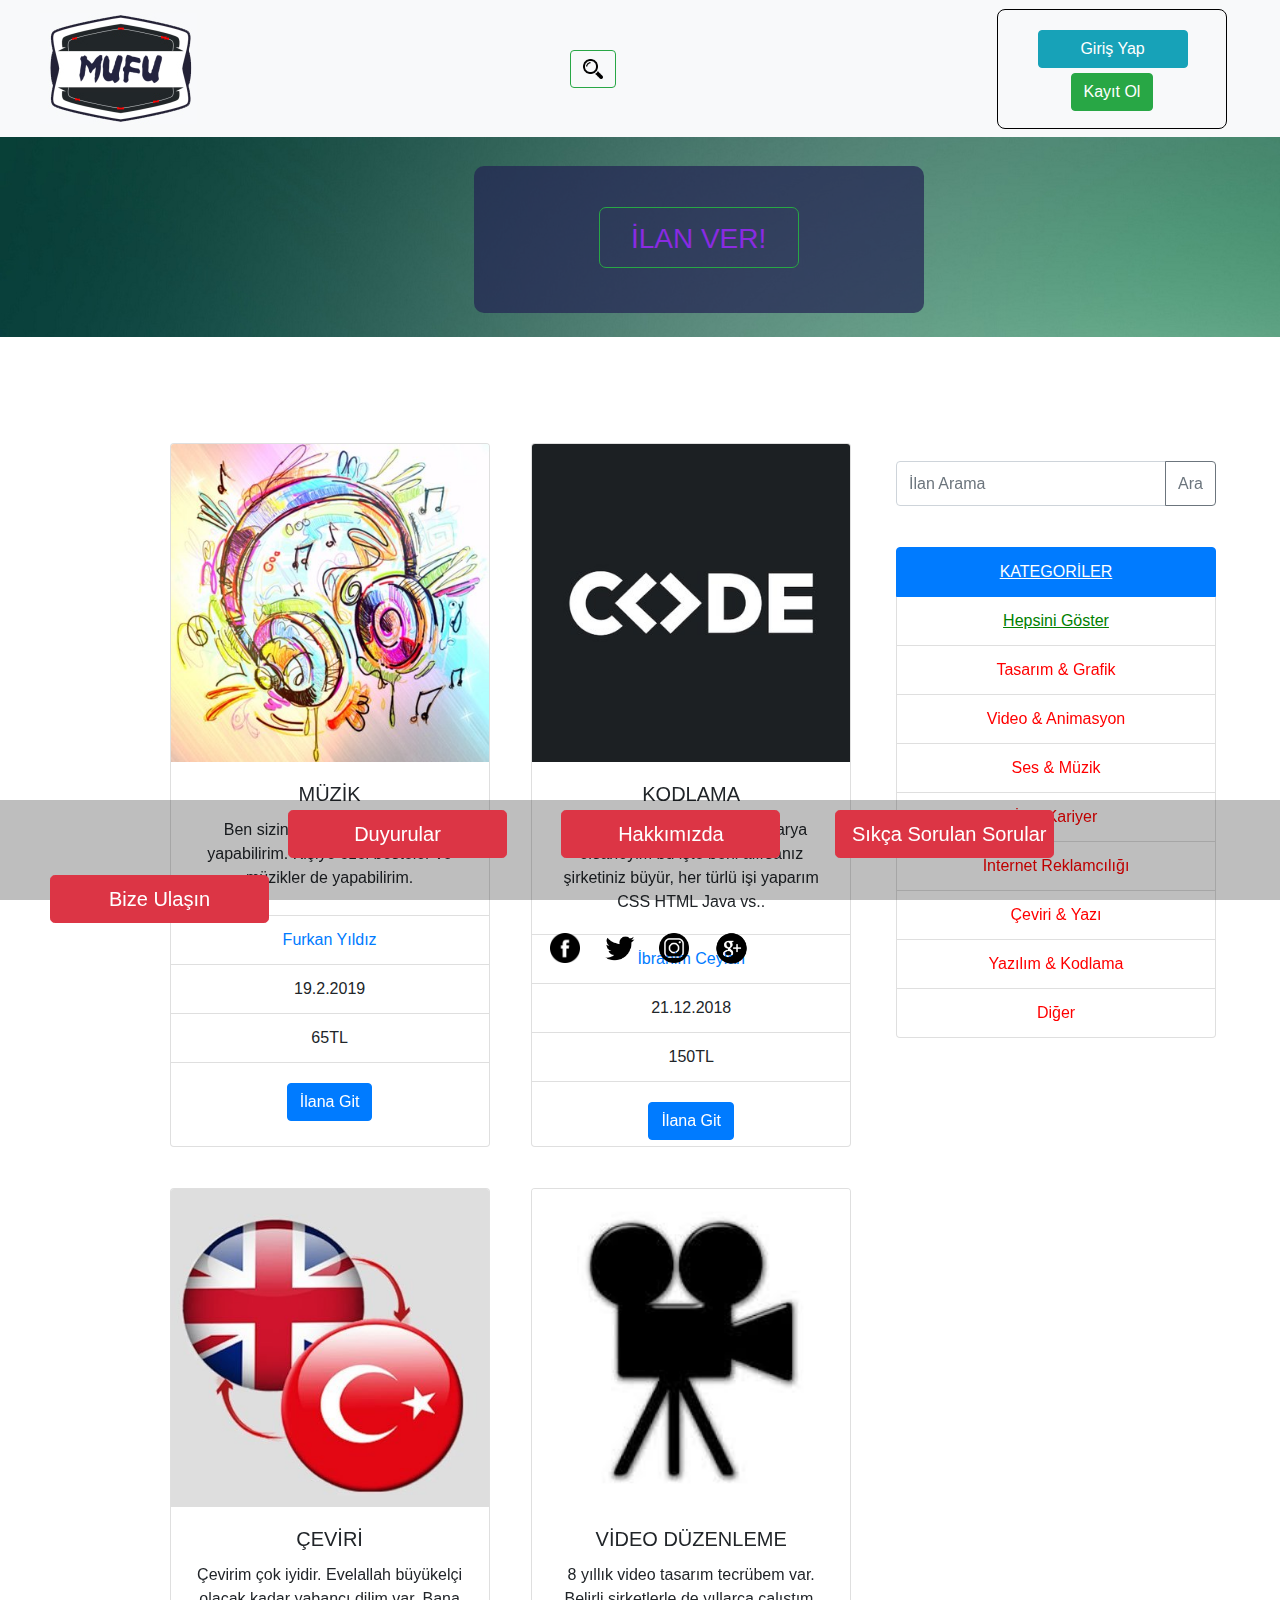
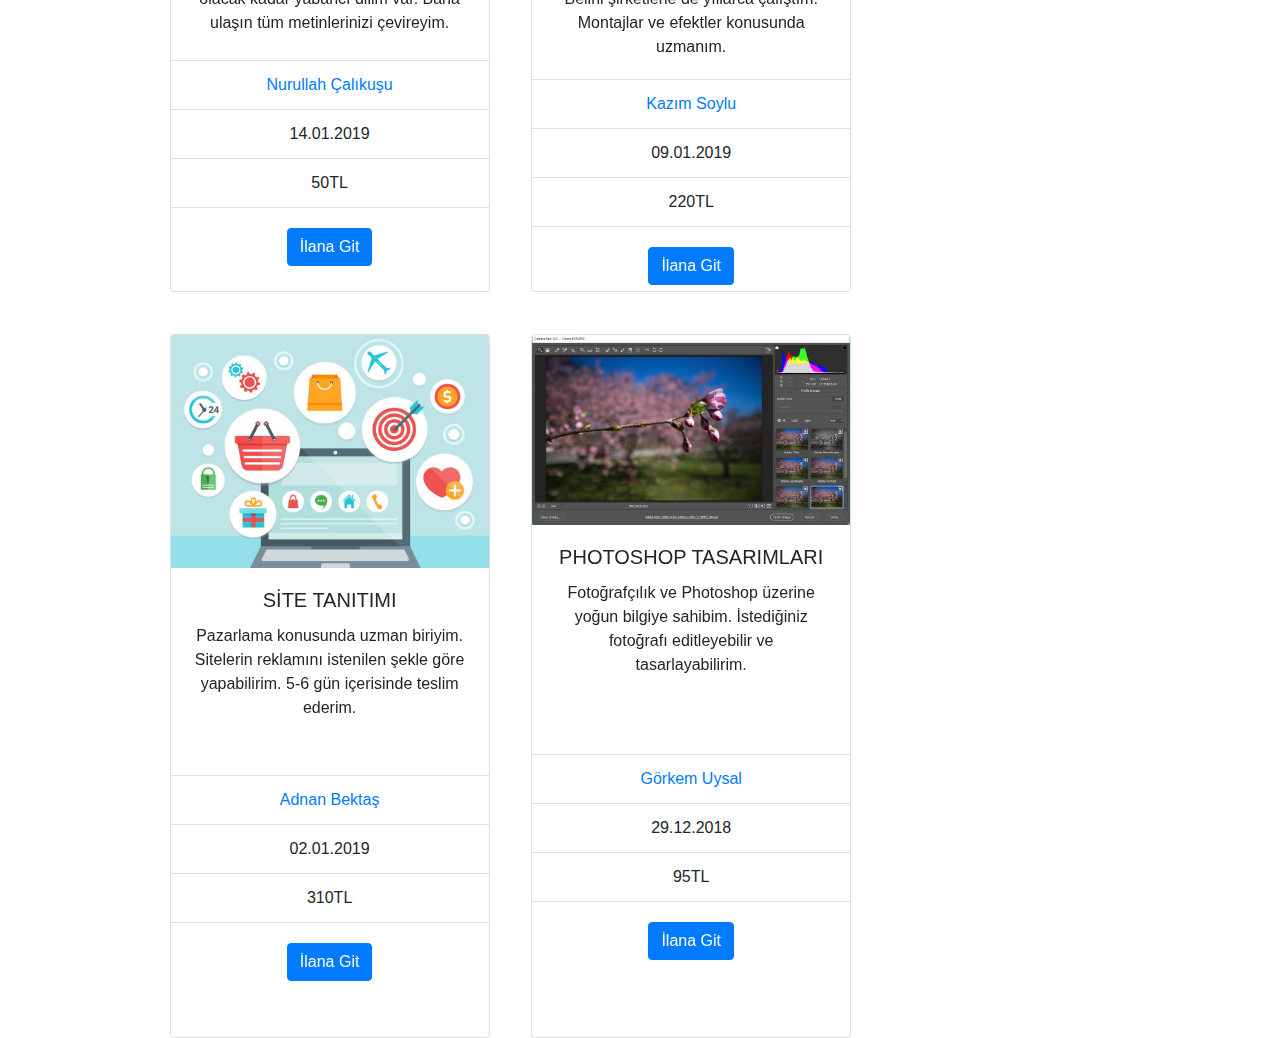
<file: index.html>
<!DOCTYPE html>
<html>
<head>
    <meta charset="utf-8" />
    <meta http-equiv="X-UA-Compatible" content="IE=edge">
    <title>MUFU - Anasayfa</title>
    <meta name="viewport" content="width=device-width, initial-scale=1">
    <link rel="icon" href="LOGO2.jpg">
    <link rel="stylesheet" type="text/css" media="screen" href="main.css" />
    <script src="main.js"></script>
    <link rel="stylesheet" href="https://maxcdn.bootstrapcdn.com/bootstrap/4.0.0/css/bootstrap.min.css" integrity="sha384-Gn5384xqQ1aoWXA+058RXPxPg6fy4IWvTNh0E263XmFcJlSAwiGgFAW/dAiS6JXm" crossorigin="anonymous">
    <script src="jquery-3.3.1.js"></script>
</head>
<body onload="basla()">
    <div class="yukar"> 
        
     <nav class="navbar navbar-light bg-light justify-content-between">
         <a href="index.html"class="navbar-brand"><img src="LOGO2.jpg" alt="" style="margin-left: 15%;"></a>
         <form class="form-inline">
             <input id="kayip"class="form-control mr-sm-2" type="search" placeholder="Site İçi Arama" aria-label="Search">
             <div  id="kayip2"class="btn btn-outline-success my-2 my-sm-0" type="submit">Ara</div>
             <div onclick="ara()" class="btn btn-outline-success my-2 my-sm-0" type="submit"><img src="magnifier.png" style="height: 20px; width: 20px;"></div>
           </form>
          <div id="girisyap1" class="kayıtt"> 
            <button onclick="giris()"type="button" class="btn btn-info" style="width:150px; margin-left: 40px; margin-top:20px;">Giriş Yap</button><br>
            <a href="register.html"><button type="button" class="btn btn-success" style="margin-top:5px; margin-left:32%">Kayıt Ol</button></a>
          </div>
      </nav>
   </div>
   <div class="yukari-orta">
       <div class="ilan"> 
    <div class="ilan2" style="text-align: center;">
        <div class="btn btn-outline-success" style="height:100%; width: 200px; text-align:center; padding-top: 4%; border-radius: 7px; font-size: 20px; color: blueviolet ;" ><h3>İLAN VER!</h3></div>
    </div>       
    </div>
   <div class="kayit">
    Kullanıcı Adı:<br>
    <input id="kullanici"type="text" name='kullanıcı' style="border-radius: 8px;"><br>Şifre:<br>
    
    <input id="sifre"style="border-radius: 8px;" type="password" name="şifre">
    <button onclick="girisyap()" type="button" class="btn btn-info" style="width:150px; margin-left: 5px; margin-top: 15px; margin-bottom: 7px;" style="border-radius: 8px;">Giriş Yap</button>  
    <a href="" style="font-size: 14px;"><p>Şifremi Unuttum</p></a>
    <a href="" style="font-size: 14px;">Hesaba Erişimim Yok</a>
    
   </div>
   </div>
   <div class="orta">
     <div class="sagtaraf">
      <div class="input-group mb-3" >
          <input type="text" class="form-control" placeholder="İlan Arama" aria-label="ilanara" aria-describedby="basic-addon2">
          <div class="input-group-append">
            <button class="btn btn-outline-secondary" type="button">Ara</button>
          </div>
        </div>
        <div class="list-group" style="float:right; text-align: center; width: 320px;">
            <button type="button" class="list-group-item list-group-item-action active" style="margin-top: 25px; text-decoration: underline;">
              KATEGORİLER
            </button>
            <button onclick="getir()"id="hepsigoster"type="button" class="list-group-item list-group-item-action" style="color: green; text-decoration: underline;"><a >Hepsini Göster</a></button>
            <button onclick="filtre1()"id="tasarimid"type="button" class="list-group-item list-group-item-action" style="color: red;"><a >Tasarım & Grafik</a></button>
            <button onclick="filtre2()"id="videoid"type="button" class="list-group-item list-group-item-action"style="color: red;"><a>Video & Animasyon</a></button>
            <button onclick="filtre3()"id="sesid"type="button" class="list-group-item list-group-item-action"style="color: red;"><a>Ses & Müzik</a></button>
            <button onclick="filtre4()"id="işid" type="button" class="list-group-item list-group-item-action"style="color: red;"><a >İş & Kariyer</a></button>
            <button onclick="filtre5()"id="intid" type="button" class="list-group-item list-group-item-action"style="color: red;"><a >İnternet Reklamcılığı</a></button>
            <button onclick="filtre6()"id="cevid" type="button" class="list-group-item list-group-item-action"style="color: red;"><a >Çeviri & Yazı</a></button>
            <button onclick="filtre7()"id="codeid" type="button" class="list-group-item list-group-item-action"style="color: red;"><a>Yazılım & Kodlama</a></button>
            <button onclick="filtre8()"id="digerid" type="button" class="list-group-item list-group-item-action"style="color: red;"><a>Diğer</a></button>
          </div>
        </div>
       <div id='sil' class="ortaicsol">
           
          <div id="muzik" class="card" style="width: 20rem; height: 704px;">
              
                
            </div>
            <div  id="code" class="card" style="width: 20rem;height: 704px;">
            
            </div>
            <div id="translate" class="card" style="width: 20rem;height: 704px; ">
                  
                </div>
                <div id="video"  class="card" style="width: 20rem; height: 704px;">
                     
                    </div>
                    <div id="reklam"  class="card" style="width: 20rem; height: 704px;">
                     
                      </div>
                      <div id="photoshop"  class="card" style="width: 20rem; height: 704px;">
                     
                        </div>
          </div>
          
    
   </div>
   <div class="alt">
       <div class="duyuru">
    <button onclick="pop()" id="myBtn"style="margin-left:22.5%; width: 219px;" type="button" class="btn btn-danger btn-lg">Duyurular</button>
    <div id="myModal" class="modal">
            <div class="modal-content">
              <span class="close">&times;</span>
              <p>-20.01.2019-</p>
              <p>Site hala yapım aşamasındadır. Anlayışınız için teşekkürler.</p>
              <p>Kayıt olma sistemi 20.02.2019 tarihine kadar devre dışı bırakılmıştır.</p>
              

            </div>
          </div>
          
    <button id="myBtn2"onclick="pop2()"style="margin-left:50px; width: 219px;" type="button" class="btn btn-danger btn-lg">Hakkımızda</button>
    <div id="myModal2" class="modal">
            <div class="modal-content">
              <span class="close">&times;</span>
              <p>Şirkette hangi pozisyonda olduklarını bu alana ekleyerek, kişisel bilgiler paylaşabilirsiniz.</p>
              
              

            </div>
          </div>
    <button id="myBtn3"onclick="pop3()" style="margin-left:50px; width: 219px;"type="button" class="btn btn-danger btn-lg">Sıkça Sorulan Sorular</button>
    <div id="myModal3" class="modal">
            <div class="modal-content">
              <span class="close">&times;</span>
              <a>Nasıl çalışır?</a>
              <a>MUFU nedir?</a>
              <a>Hizmet Satın Almak</a>
              <a>Freelancer Olmak/Satış Yapmak</a>
              
              

            </div>
          </div>
    <button id="myBtn4"onclick="pop4()"  style="margin-left:50px; width: 219px;"type="button" class="btn btn-danger btn-lg">Bize Ulaşın</button>
    <div id="myModal4" class="modal">
            <div class="modal-content">
              <span class="close">&times;</span>
              <a>Pazartesi, Salı Çarşamba ve Perşembe günleri okuldayız.</a>
              
              
              

            </div>
          </div>
</div>
<div class="sosyal"> 
   <a href="" style="margin-left:43%"><img src="fbook.png" alt="" style="height: 30px; width: 30px;"></a>
   <a href=""><img src="twit.png" alt="" style="height: 30px; width: 30px;"></a>
   <a href=""><img src="insta.png" alt="" style="height: 30px; width: 30px;"></a>
   <a href=""><img src="gplus.png" alt="" style="height: 35px; width: 35px;"></a>
   </div>
   </div>
</body>
</html>
</file>
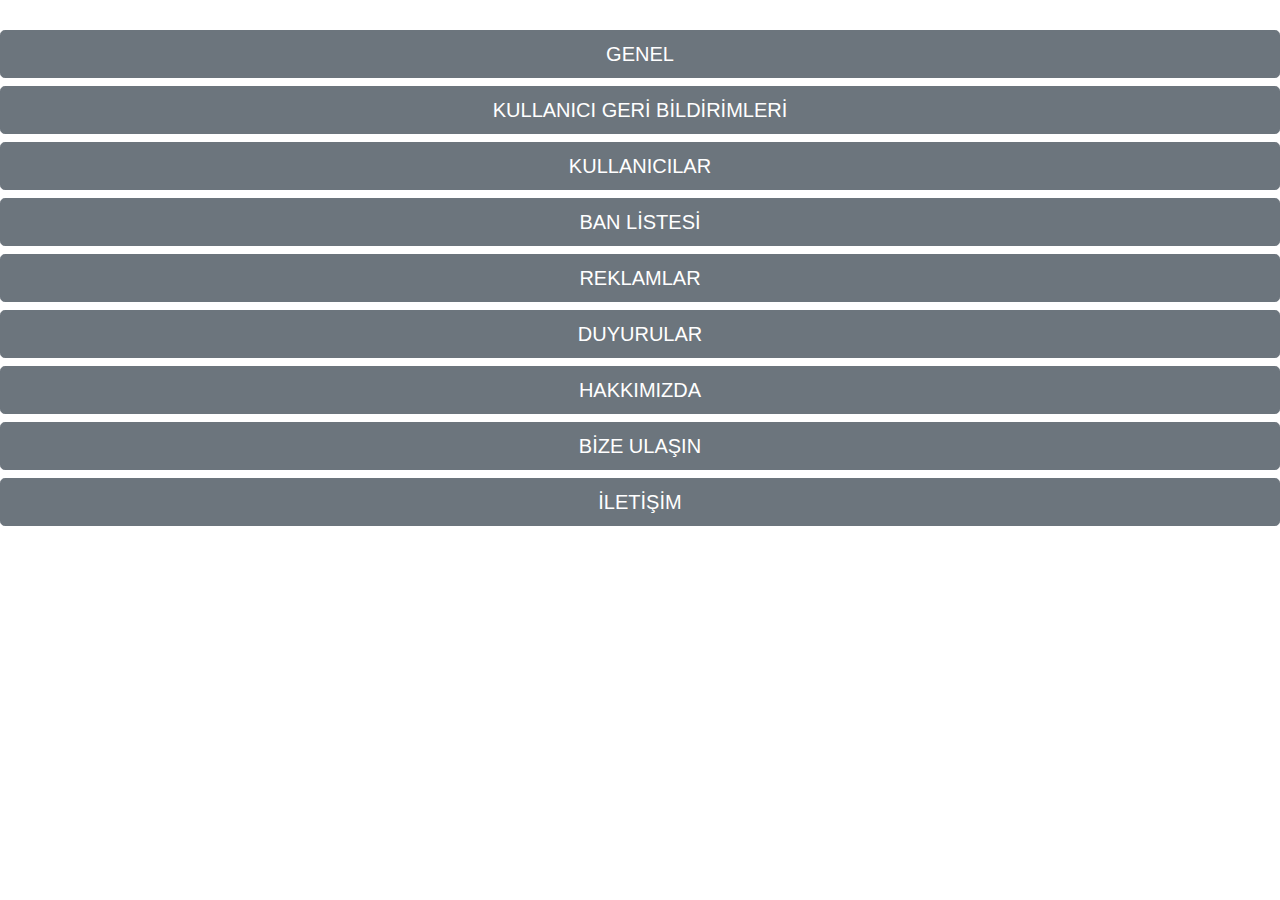
<file: adminpaneli.html>
<!DOCTYPE html>
<html>
<head>
    <meta charset="utf-8" />
    <meta http-equiv="X-UA-Compatible" content="IE=edge">
    <title>ADMİN PANELİ</title>
    <meta name="viewport" content="width=device-width, initial-scale=1">
    <link rel="stylesheet" type="text/css" media="screen" href="main.css" />
    <script src="main.js"></script>
    <link rel="stylesheet" href="https://maxcdn.bootstrapcdn.com/bootstrap/4.0.0/css/bootstrap.min.css" integrity="sha384-Gn5384xqQ1aoWXA+058RXPxPg6fy4IWvTNh0E263XmFcJlSAwiGgFAW/dAiS6JXm" crossorigin="anonymous">

</head>
<body onload="basla2()">
    <div class="adminsol"> 
        <button type="button" id="genel" onclick="genel()" style="margin-top:30px;" class="btn btn-secondary btn-lg btn-block">GENEL </button>
        <button type="button" id="geribil" onclick="geribil()" class="btn btn-secondary btn-lg btn-block">KULLANICI GERİ BİLDİRİMLERİ</button>
        <button type="button" onclick="kullanici12()"class="btn btn-secondary btn-lg btn-block">KULLANICILAR</button>
        <button type="button" onclick="ban()" class="btn btn-secondary btn-lg btn-block">BAN LİSTESİ</button>
        <button type="button" onclick="reklam()"class="btn btn-secondary btn-lg btn-block">REKLAMLAR</button>
        <button type="button" onclick="duyurular()"class="btn btn-secondary btn-lg btn-block">DUYURULAR</button>
        <button type="button" onclick="duyurular2()" class="btn btn-secondary btn-lg btn-block">HAKKIMIZDA</button>
        <button type="button" onclick="duyurular3()" class="btn btn-secondary btn-lg btn-block">BİZE ULAŞIN</button>
        <button type="button" onclick="duyurular4()" class="btn btn-secondary btn-lg btn-block">İLETİŞİM</button>
        
    </div>
    <div id="icerik" class="adminyukar">

        
    </div>
</body>
</html>
</file>
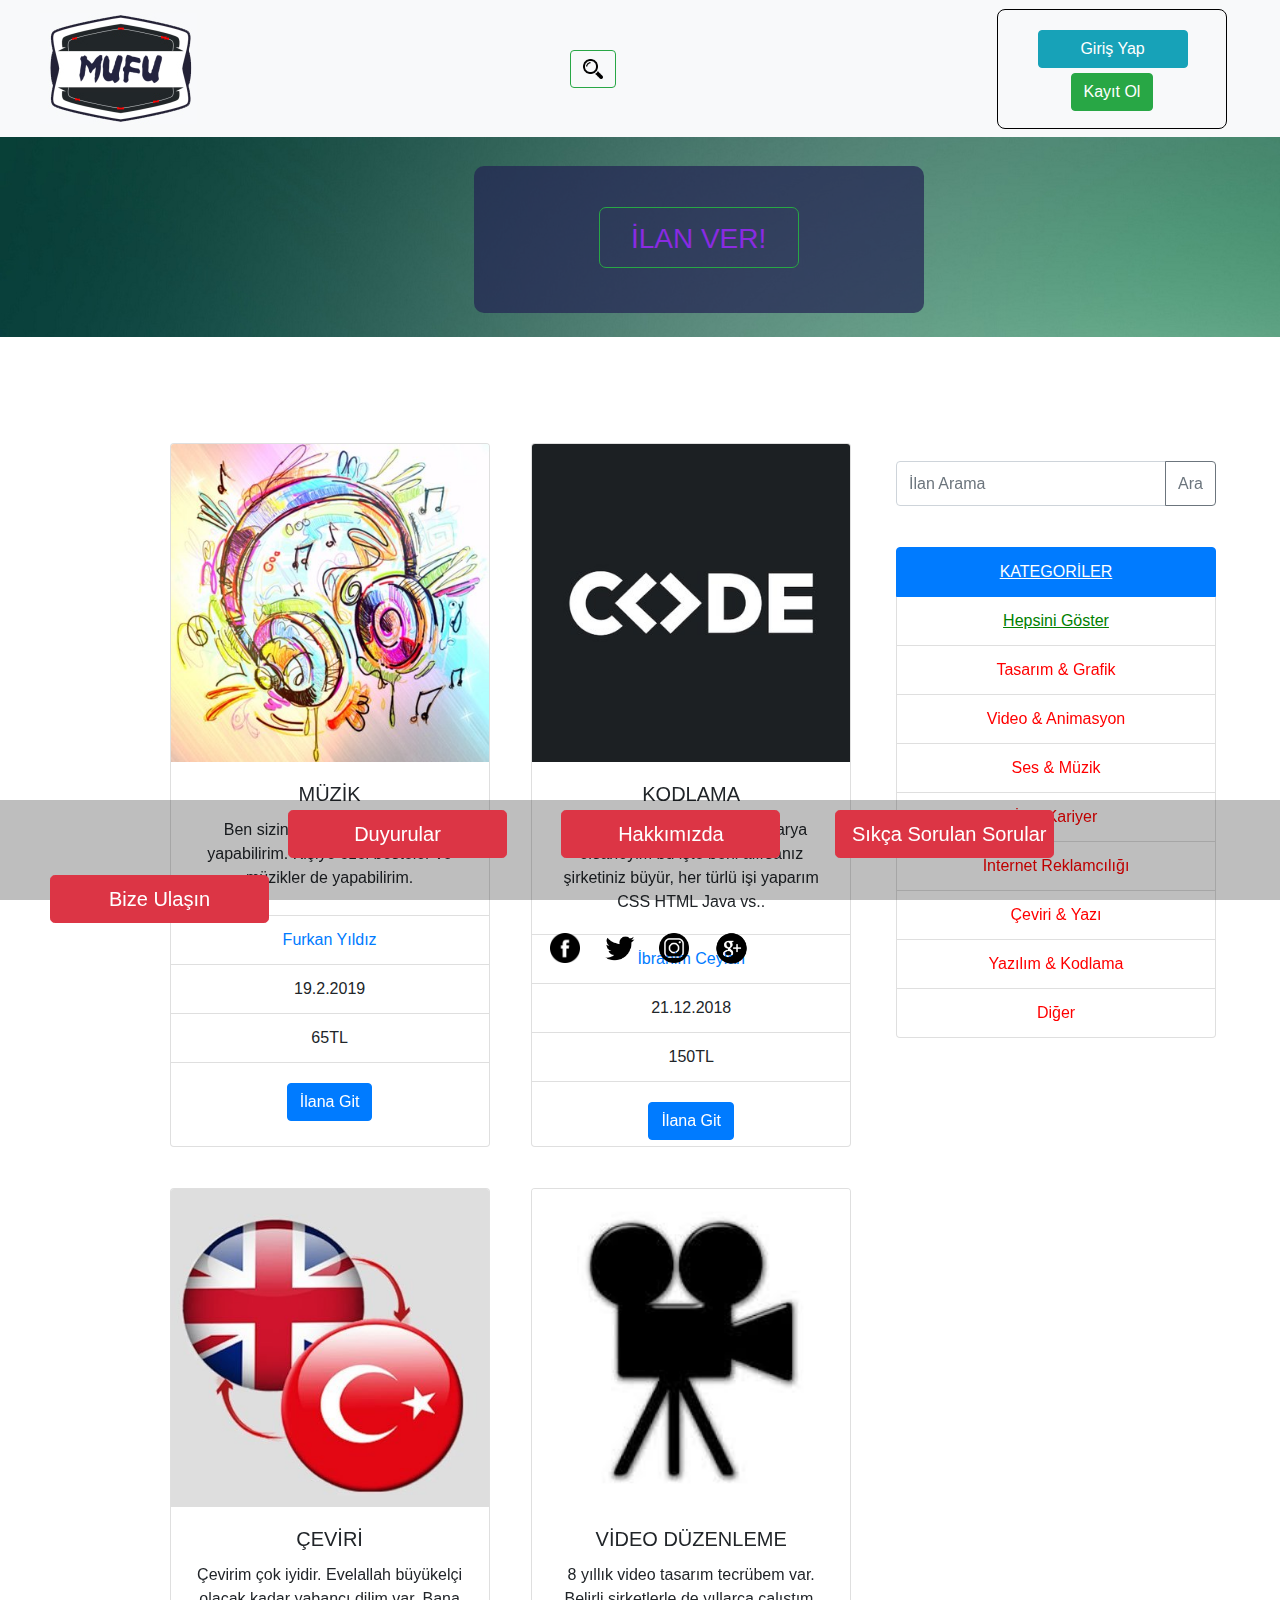
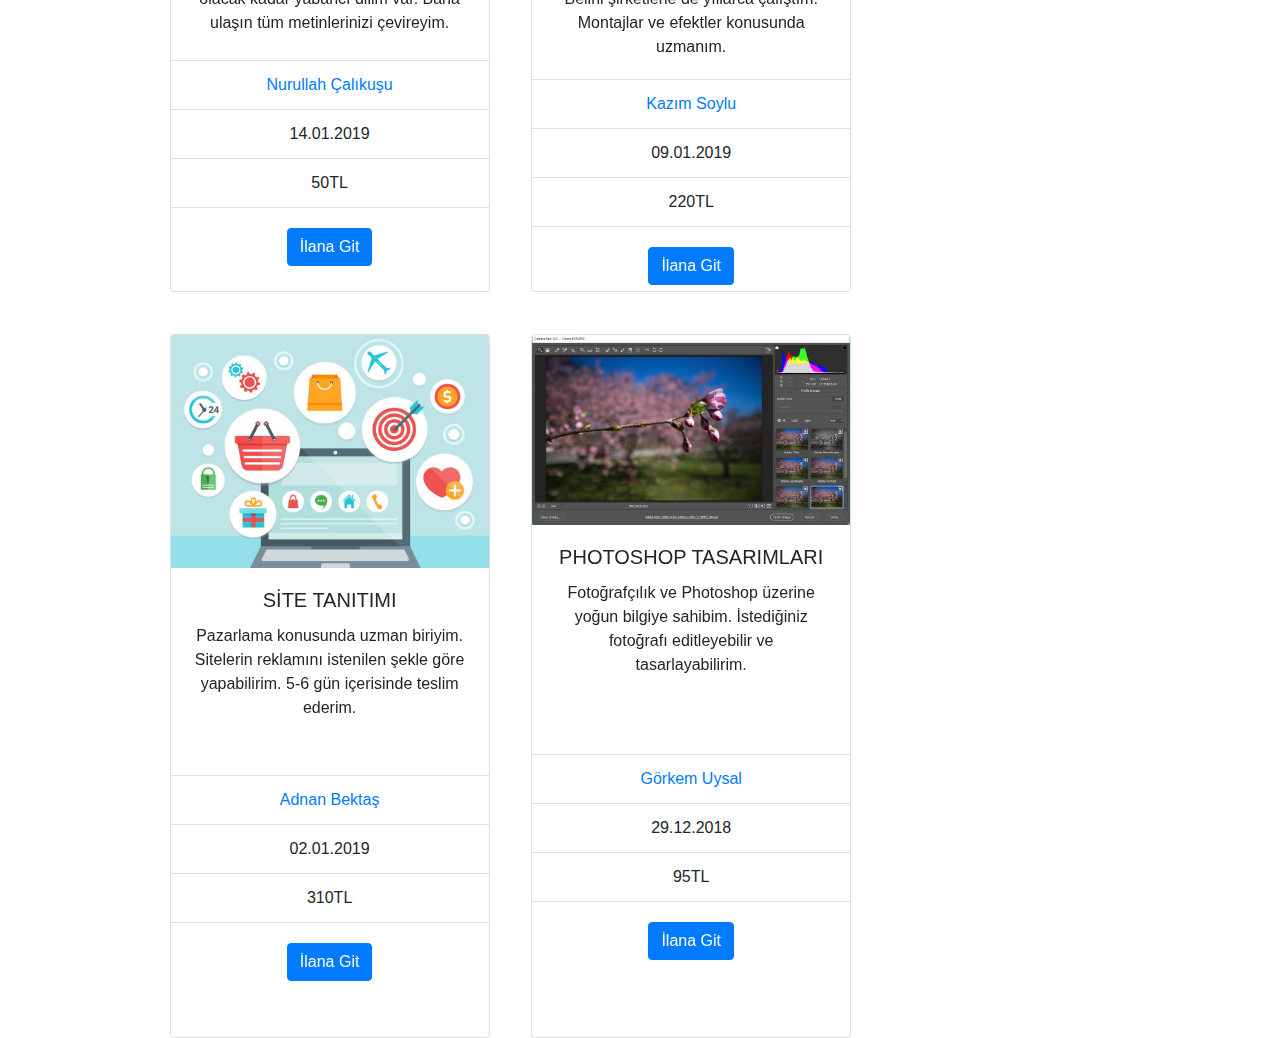
<file: main.html>
<!DOCTYPE html>
<html>
<head>
    <meta charset="utf-8" />
    <meta http-equiv="X-UA-Compatible" content="IE=edge">
    <title>MUFU</title>
    <meta name="viewport" content="width=device-width, initial-scale=1">
    <link rel="stylesheet" type="text/css" media="screen" href="main.css" />
    <script src="main.js"></script>
    <link rel="stylesheet" href="https://maxcdn.bootstrapcdn.com/bootstrap/4.0.0/css/bootstrap.min.css" integrity="sha384-Gn5384xqQ1aoWXA+058RXPxPg6fy4IWvTNh0E263XmFcJlSAwiGgFAW/dAiS6JXm" crossorigin="anonymous">
    <script src="jquery-3.3.1.js"></script>
</head>
<body onload="basla()">
    <div class="yukar"> 
        
     <nav class="navbar navbar-light bg-light justify-content-between">
         <a href="main.html"class="navbar-brand"><img src="LOGO2.jpg" alt="" style="margin-left: 15%;"></a>
         <form class="form-inline">
             <input id="kayip"class="form-control mr-sm-2" type="search" placeholder="Site İçi Arama" aria-label="Search">
             <div  id="kayip2"class="btn btn-outline-success my-2 my-sm-0" type="submit">Ara</div>
             <div onclick="ara()" class="btn btn-outline-success my-2 my-sm-0" type="submit"><img src="magnifier.png" style="height: 20px; width: 20px;"></div>
           </form>
          <div id="girisyap1" class="kayıtt"> 
            <button onclick="giris()"type="button" class="btn btn-info" style="width:150px; margin-left: 40px; margin-top:20px;">Giriş Yap</button><br>
            <a href="register.html"><button type="button" class="btn btn-success" style="margin-top:5px; margin-left:32%">Kayıt Ol</button></a>
          </div>
      </nav>
   </div>
   <div class="yukari-orta">
       <div class="ilan"> 
    <div class="ilan2" style="text-align: center;">
        <div class="btn btn-outline-success" style="height:100%; width: 200px; text-align:center; padding-top: 4%; border-radius: 7px; font-size: 20px; color: blueviolet ;" ><h3>İLAN VER!</h3></div>
    </div>       
    </div>
   <div class="kayit">
    Kullanıcı Adı:<br>
    <input id="kullanici"type="text" name='kullanıcı' style="border-radius: 8px;"><br>Şifre:<br>
    
    <input id="sifre"style="border-radius: 8px;" type="password" name="şifre">
    <button onclick="girisyap()" type="button" class="btn btn-info" style="width:150px; margin-left: 5px; margin-top: 15px; margin-bottom: 7px;" style="border-radius: 8px;">Giriş Yap</button>  
    <a href="" style="font-size: 14px;"><p>Şifremi Unuttum</p></a>
    <a href="" style="font-size: 14px;">Hesaba Erişimim Yok</a>
    

   </div>
   </div>
   <div class="orta">
     <div class="sagtaraf">
      <div class="input-group mb-3" >
          <input type="text" class="form-control" placeholder="İlan Arama" aria-label="ilanara" aria-describedby="basic-addon2">
          <div class="input-group-append">
            <button class="btn btn-outline-secondary" type="button">Ara</button>
          </div>
        </div>
        <div class="list-group" style="float:right; text-align: center; width: 320px;">
            <button type="button" class="list-group-item list-group-item-action active" style="margin-top: 25px; text-decoration: underline;">
              KATEGORİLER
            </button>
            <button onclick="getir()"id="hepsigoster"type="button" class="list-group-item list-group-item-action" style="color: green; text-decoration: underline;"><a >Hepsini Göster</a></button>
            <button onclick="filtre1()"id="tasarimid"type="button" class="list-group-item list-group-item-action" style="color: red;"><a >Tasarım & Grafik</a></button>
            <button onclick="filtre2()"id="videoid"type="button" class="list-group-item list-group-item-action"style="color: red;"><a>Video & Animasyon</a></button>
            <button onclick="filtre3()"id="sesid"type="button" class="list-group-item list-group-item-action"style="color: red;"><a>Ses & Müzik</a></button>
            <button onclick="filtre4()"id="işid" type="button" class="list-group-item list-group-item-action"style="color: red;"><a >İş & Kariyer</a></button>
            <button onclick="filtre5()"id="intid" type="button" class="list-group-item list-group-item-action"style="color: red;"><a >İnternet Reklamcılığı</a></button>
            <button onclick="filtre6()"id="cevid" type="button" class="list-group-item list-group-item-action"style="color: red;"><a >Çeviri & Yazı</a></button>
            <button onclick="filtre7()"id="codeid" type="button" class="list-group-item list-group-item-action"style="color: red;"><a>Yazılım & Kodlama</a></button>
            <button onclick="filtre8()"id="digerid" type="button" class="list-group-item list-group-item-action"style="color: red;"><a>Diğer</a></button>
          </div>
        </div>
       <div id='sil' class="ortaicsol">
           
          <div id="muzik" class="card" style="width: 20rem; height: 704px;">
              
                
            </div>
            <div  id="code" class="card" style="width: 20rem;height: 704px;">
            
            </div>
            <div id="translate" class="card" style="width: 20rem;height: 704px; ">
                  
                </div>
                <div id="video"  class="card" style="width: 20rem; height: 704px;">
                     
                    </div>
                    <div id="reklam"  class="card" style="width: 20rem; height: 704px;">
                     
                      </div>
                      <div id="photoshop"  class="card" style="width: 20rem; height: 704px;">
                     
                        </div>
          </div>
          
    
   </div>
   <div class="alt">
       <div class="duyuru">
    <button onclick="pop()" id="myBtn"style="margin-left:22.5%; width: 219px;" type="button" class="btn btn-danger btn-lg">Duyurular</button>
    <div id="myModal" class="modal">
            <div class="modal-content">
              <span class="close">&times;</span>
              <p>20.01.2019</p>
              <p>SİTE NERDEYSE BİTİYOR</p>
              <p>KAYIT OLMA 20.02.2019 TARİHİNE KADAR ÇALIŞMIYACAKTIR</p>
              

            </div>
          </div>
          
    <button id="myBtn2"onclick="pop2()"style="margin-left:50px; width: 219px;" type="button" class="btn btn-danger btn-lg">Hakkımızda</button>
    <div id="myModal2" class="modal">
            <div class="modal-content">
              <span class="close">&times;</span>
              <p>şirkette hangi pozisyonda olduklarını bu alana ekleyerek, kişisel bilgiler paylaşabilirsiniz.</p>
              
              

            </div>
          </div>
    <button id="myBtn3"onclick="pop3()" style="margin-left:50px; width: 219px;"type="button" class="btn btn-danger btn-lg">Sıkça Sorulan Sorular</button>
    <div id="myModal3" class="modal">
            <div class="modal-content">
              <span class="close">&times;</span>
              <a>Nasıl çalışır?</a>
              <a>Bionluk nedir?</a>
              <a>Hizmet Satın Almak</a>
              <a>Freelancer Olmak/Satış Yapmak</a>
              
              

            </div>
          </div>
    <button id="myBtn4"onclick="pop4()"  style="margin-left:50px; width: 219px;"type="button" class="btn btn-danger btn-lg">Bize Ulaşın</button>
    <div id="myModal4" class="modal">
            <div class="modal-content">
              <span class="close">&times;</span>
              <a>pazartesi salı çarşamba ve perşembe günleri okuldayız</a>
              
              
              

            </div>
          </div>
</div>
<div class="sosyal"> 
   <a href="" style="margin-left:43%"><img src="fbook.png" alt="" style="height: 30px; width: 30px;"></a>
   <a href=""><img src="twit.png" alt="" style="height: 30px; width: 30px;"></a>
   <a href=""><img src="insta.png" alt="" style="height: 30px; width: 30px;"></a>
   <a href=""><img src="gplus.png" alt="" style="height: 35px; width: 35px;"></a>
   </div>
   </div>
</body>
</html>
</file>
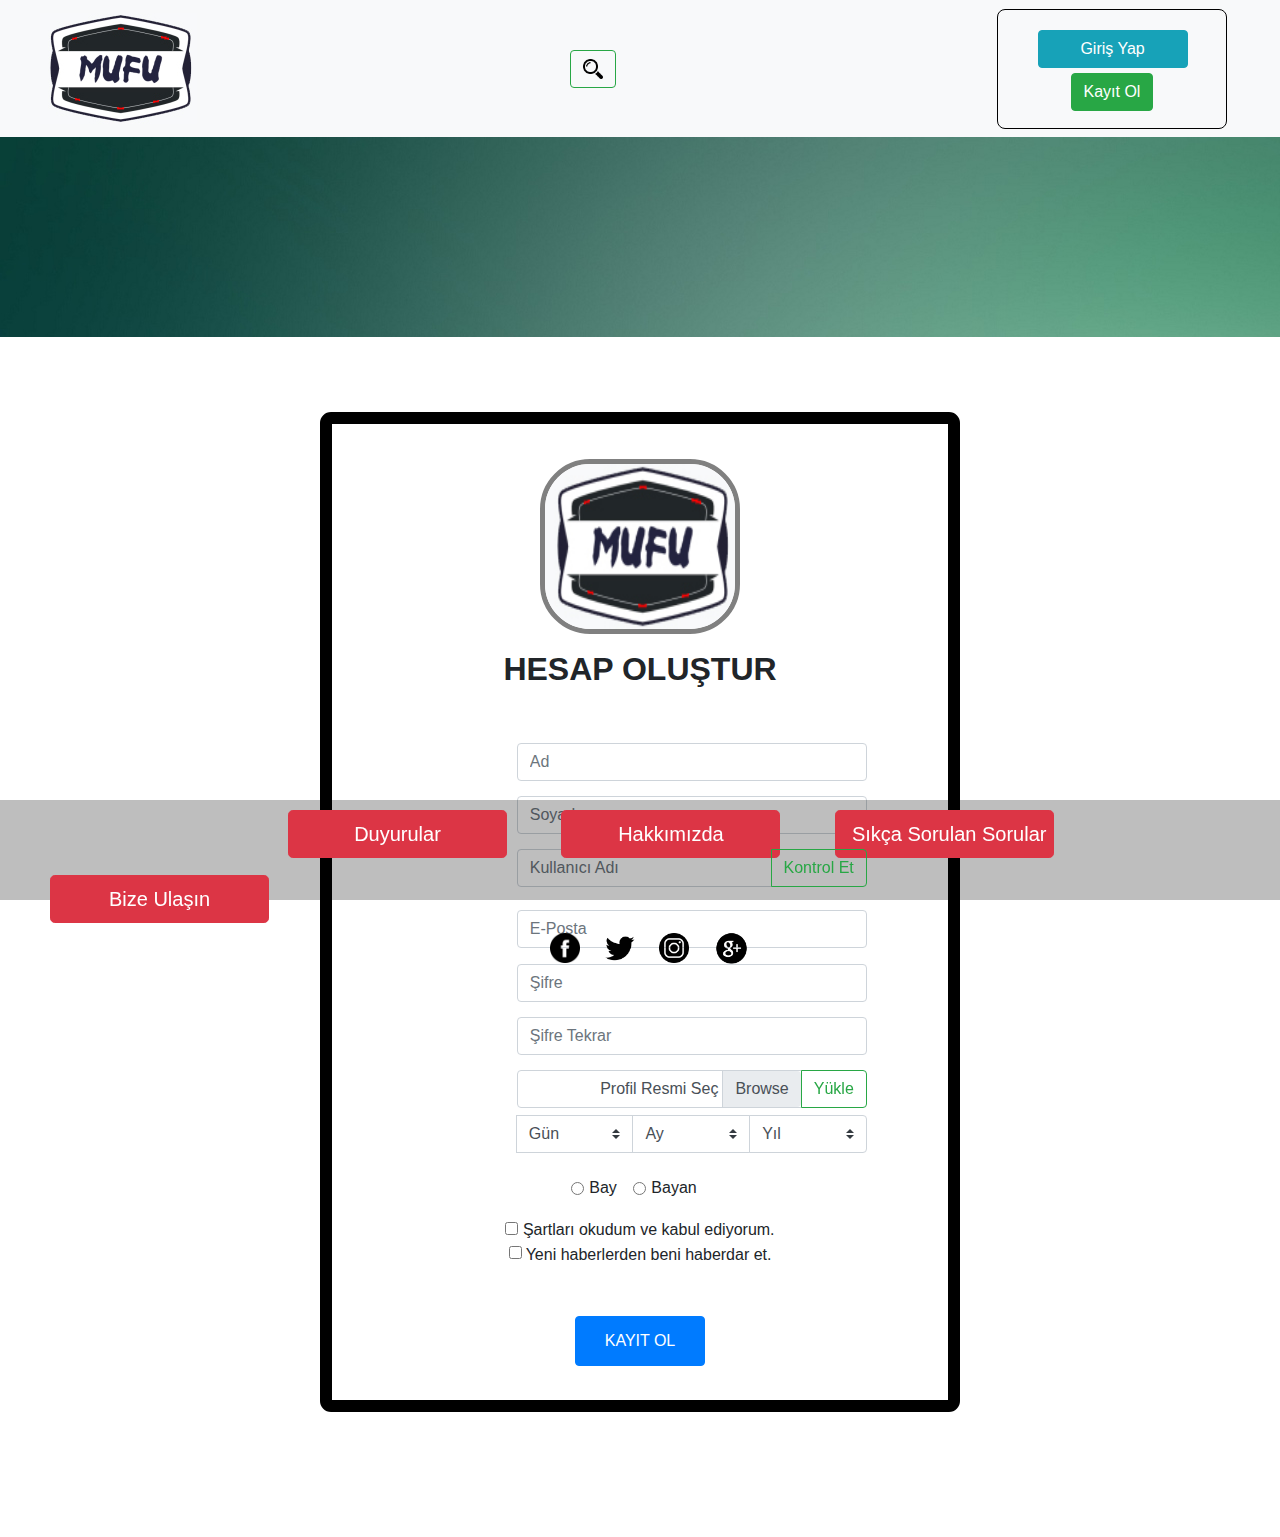
<file: register.html>
<!DOCTYPE html>
<html>
<head>
    <meta charset="utf-8" />
    <meta http-equiv="X-UA-Compatible" content="IE=edge">
    <title>MUFU - Kayıt Ol</title>
    <meta name="viewport" content="width=device-width, initial-scale=1">
    <link rel="stylesheet" type="text/css" media="screen" href="main.css" />
    <script src="main.js"></script>
    <link rel="stylesheet" href="https://maxcdn.bootstrapcdn.com/bootstrap/4.0.0/css/bootstrap.min.css" integrity="sha384-Gn5384xqQ1aoWXA+058RXPxPg6fy4IWvTNh0E263XmFcJlSAwiGgFAW/dAiS6JXm" crossorigin="anonymous">
    <script src="jquery-3.3.1.js"></script>
</head>
<body onload="basla()">
    <div class="yukar"> 
        
        <nav class="navbar navbar-light bg-light justify-content-between">
            <a href="main.html"class="navbar-brand"><img src="LOGO2.jpg" alt="" style="margin-left: 15%;"></a>
            <form class="form-inline">
                <input id="kayip"class="form-control mr-sm-2" type="search" placeholder="Site İçi Arama" aria-label="Search">
                <div  id="kayip2"class="btn btn-outline-success my-2 my-sm-0" type="submit">Ara</div>
                <div onclick="ara()" class="btn btn-outline-success my-2 my-sm-0" type="submit"><img src="magnifier.png" style="height: 20px; width: 20px;"></div>
              </form>
             <div id="girisyap1" class="kayıtt"> 
               <button onclick="giris()"type="button" class="btn btn-info" style="width:150px; margin-left: 40px; margin-top:20px;">Giriş Yap</button><br>
               <button type="button" class="btn btn-success" style="margin-top:5px; margin-left:32%">Kayıt Ol</button>
             </div>
         </nav>
      </div>
      <div class="yukari-orta">
        
    <div class="kayit">
     Kullanıcı Adı:<br>
     <input id="kullanici"type="text" name='kullanıcı' style="border-radius: 8px;"><br>Şifre:<br>
     
     <input id="sifre"style="border-radius: 8px;" type="password" name="şifre">
     <button onclick="girisyap()" type="button" class="btn btn-info" style="width:150px; margin-left: 5px; margin-top: 15px; margin-bottom: 7px;" style="border-radius: 8px;">Giriş Yap</button>  
     <a href="" style="font-size: 14px;"><p>Şifremi Unuttum</p></a>
     <a href="" style="font-size: 14px;">Hesaba Erişimim Yok</a>
     
 
    </div>
    </div>
    <div class="orta" style="height: 1200px;">
        <div class="registerpop">
            <img src="LOGO2.jpg" alt="" style="margin-top: 35px; height: 175px; width: 200px; border-radius: 50px; border: 5px solid grey;"><p><b><h2>HESAP OLUŞTUR</h2></b></p>
         <input type="text" class="form-control" placeholder="Ad" style="width: 350px; margin-top: 55px; margin-left: 30%;">
                <input type="text" class="form-control" placeholder="Soyad" style="width: 350px; margin-top: 15px; margin-left: 30%;">
             
              <div class="input-group mb-3" style="margin-top: 15px; width:350px; margin-left: 30%;">
                <input type="text" style="height: 38px;" class="form-control" placeholder="Kullanıcı Adı" aria-label="Recipient's username" aria-describedby="basic-addon2">
                <div class="input-group-append">
                  <button class="btn btn-outline-success" style="height: 38px;" type="button">Kontrol Et</button>
                  </div>
              </div>
              <div class="form-group">
                
                <input type="email" class="form-control" id="exampleInputEmail1" aria-describedby="emailHelp" placeholder="E-Posta" style="margin-top: 10px; width:350px; margin-left: 30%;">

              </div>
              <input type="password" class="form-control" placeholder="Şifre" style="width: 350px; margin-top: 15px; margin-left: 30%;">
              <input type="password" class="form-control" placeholder="Şifre Tekrar" style="width: 350px; margin-top: 15px; margin-left: 30%;">
              
              <div class="input-group" style="margin-top: 15px; width: 350px; margin-left: 30%;">
                <div class="custom-file">
                  <input type="file" class="custom-file-input" id="inputGroupFile04">
                  <label class="custom-file-label" for="inputGroupFile04">Profil Resmi Seç</label>
                </div>
                <div class="input-group-append">
                  <button class="btn btn-outline-success" type="button" style="height: 38px;">Yükle</button>
                </div>
              </div>
              
              <div class="input-group mb-3" style="width: 350px; margin-left: 30%;">
                <div class="input-group-prepend">
                  
                </div>
                <select class="custom-select" id="inputGroupSelect01">
                  <option selected>Gün</option>
                  <option value="1">1</option>
                  <option value="2">2</option>
                  <option value="3">3</option>
                  <option value="4">4</option>
                  <option value="5">5</option>
                  <option value="6">6</option>
                  <option value="7">7</option>
                  <option value="8">8</option>
                  <option value="9">9</option>
                  <option value="10">10</option>
                  <option value="11">11</option>
                  <option value="12">12</option>
                  <option value="13">13</option>
                  <option value="14">14</option>
                  <option value="15">15</option>
                  <option value="16">16</option>
                  <option value="17">17</option>
                  <option value="18">18</option>
                  <option value="19">19</option>
                  <option value="20">20</option>
                  <option value="21">21</option>
                  <option value="22">22</option>
                  <option value="23">23</option>
                  <option value="24">24</option>
                  <option value="25">25</option>
                  <option value="26">26</option>
                  <option value="27">27</option>
                  <option value="28">28</option>
                  <option value="29">29</option>
                  <option value="30">30</option>
                  <option value="31">31</option>
                </select>
                <select class="custom-select" id="inputGroupSelect01">
                    <option selected>Ay</option>
                    <option value="1">Ocak</option>
                    <option value="2">Şubat</option>
                    <option value="3">Mart</option>
                    <option value="4">Nisan</option>
                    <option value="5">Mayıs</option>
                    <option value="6">Haziran</option>
                    <option value="7">Temmuz</option>
                    <option value="8">Ağustos</option>
                    <option value="9">Eylül</option>
                    <option value="10">Ekim</option>
                    <option value="11">Kasım</option>
                    <option value="12">Aralık</option>
              </select>
                    <select class="custom-select" id="inputGroupSelect01">
                        <option selected>Yıl</option>
                        <option value="1">2000</option>
                        <option value="2">1999</option>
                        <option value="3">1998</option>
                    </select>
                    
              </div>
              
              <div class="form-check form-check-inline">
                <input class="form-check-input" type="radio" name="inlineRadioOptions" id="inlineRadio1" value="option1">
                <label class="form-check-label" for="inlineRadio1">Bay</label>
              </div>
              <div class="form-check form-check-inline">
                <input class="form-check-input" type="radio" name="inlineRadioOptions" id="inlineRadio2" value="option2">
                <label class="form-check-label" for="inlineRadio2">Bayan</label>
              </div>
               <div class="form-check" style="margin-top: 15px;">
                <input class="form-check-input position-static" type="checkbox" id="blankCheckbox" value="option1" aria-label="...">     Şartları okudum ve kabul ediyorum.
              </div>
              <div class="form-check">
                <input class="form-check-input position-static" type="checkbox" name="blankRadio" id="blankRadio1" value="option1" aria-label="...">     Yeni haberlerden beni haberdar et.
              </div>
             <p><button type="submit" class="btn btn-primary" style="margin-top: 50px; width: 130px; height: 50px;">KAYIT OL</button></p>
        </div>
    </div>
    <div class="alt">
        <div class="duyuru">
     <button onclick="pop()" id="myBtn"style="margin-left:22.5%; width: 219px;" type="button" class="btn btn-danger btn-lg">Duyurular</button>
     <div id="myModal" class="modal">
             <div class="modal-content">
               <span class="close">&times;</span>
               <p>20.01.2019</p>
               <p>SİTE NERDEYSE BİTİYOR</p>
               <p>KAYIT OLMA 20.02.2019 TARİHİNE KADAR ÇALIŞMIYACAKTIR</p>
               
 
             </div>
           </div>
           
     <button id="myBtn2"onclick="pop2()"style="margin-left:50px; width: 219px;" type="button" class="btn btn-danger btn-lg">Hakkımızda</button>
     <div id="myModal2" class="modal">
             <div class="modal-content">
               <span class="close">&times;</span>
               <p>şirkette hangi pozisyonda olduklarını bu alana ekleyerek, kişisel bilgiler paylaşabilirsiniz.</p>
               
               
 
             </div>
           </div>
     <button id="myBtn3"onclick="pop3()" style="margin-left:50px; width: 219px;"type="button" class="btn btn-danger btn-lg">Sıkça Sorulan Sorular</button>
     <div id="myModal3" class="modal">
             <div class="modal-content">
               <span class="close">&times;</span>
               <a>Nasıl çalışır?</a>
               <a>Bionluk nedir?</a>
               <a>Hizmet Satın Almak</a>
               <a>Freelancer Olmak/Satış Yapmak</a>
               
               
 
             </div>
           </div>
     <button id="myBtn4"onclick="pop4()"  style="margin-left:50px; width: 219px;"type="button" class="btn btn-danger btn-lg">Bize Ulaşın</button>
     <div id="myModal4" class="modal">
             <div class="modal-content">
               <span class="close">&times;</span>
               <a>pazartesi salı çarşamba ve perşembe günleri okuldayız</a>
               
               
               
 
             </div>
           </div>
 </div>
 <div class="sosyal"> 
    <a href="" style="margin-left:43%"><img src="fbook.png" alt="" style="height: 30px; width: 30px;"></a>
    <a href=""><img src="twit.png" alt="" style="height: 30px; width: 30px;"></a>
    <a href=""><img src="insta.png" alt="" style="height: 30px; width: 30px;"></a>
    <a href=""><img src="gplus.png" alt="" style="height: 35px; width: 35px;"></a>
    </div>
    </div>
</body>
</html>
</file>
<file: main.css>
.kayıtt{
    width: 230px;
    height: 120px;
    margin-right: 3%;
    border:1px solid black;
    border-radius: 8px;
    
}
.yukari-orta{
    width:100%;
    height: 200px;
    background-image: url("bg.png");
    
}
.kayit{
    width: 14%;
    height: 235px;
    background-color: #dc3545;
    float: right;
    margin-right: 3%;
    text-align: center;
    
    
    
}
.ilan{
    float: left;
    width: 450px;
    height: 147px;
    background-color: rgba(35, 35, 83, 0.712);
    margin-left: 37%;
    margin-top: 29px;
    border-radius: 10px;
}
.ilan2{
    
        margin-left: 10%;
        margin-top: 9%;
        width: 80%;
        height: 42%;

}
.orta{
    width: 100%;
    height: 1900px;
}
.alt{
    position: fixed;
    bottom: 0;
    right: 0;
    width: 100%;
    height: 100px;
    background-color: rgba(0, 0, 0, 0.253);
}
.duyuru button{
    margin-top: 10px;
    margin-bottom: 7px;
}
.sosyal a{
    margin-left: 20px;
    margin-top: 30px;
}
.ortaicsol{
    margin-left: 10%;
    margin-top: 5%;
    width: 65%;
    height: 1400px;

}
.card{
    margin-left:5%;
margin-top: 5%;
    float: left;  
    text-align: center;
}



.input-group{
    height: 45px;
}

.sagtaraf{
    float: right;
    margin-right: 5%;
    margin-top: 60px;
    position: -webkit-sticky;
    position: sticky;
    top: 80px;

}
.modal {
    display: none; /* Varsayılan olarak gizlidir */
    position: fixed; /* Yerinde kal */
    z-index: 1; /* Üstte */
    left: 0;
    top: 0;
    width: 100%; /* Ful Genişlik */
    height: 100%; /* Ful Yükseklik */
    overflow: auto; /* Gerekirse kaydırmayı etkinleştir */
    background-color: rgb(0,0,0); /* Yedek renk */
    background-color: rgba(0,0,0,0.4); /* Siyah w / opaklık */
}

/* İçerik / Kutu */
.modal .modal-content {
    background-color: #fefefe;
    margin: 15% auto; /* % 15 üstten ve ortalanmış */
    padding: 20px;
    border: 1px solid #888;
    width: 50%; 
}

/* Kapat Düğmesi */
.modal .close {
    position: absolute;
    color: #aaa;
    float: right;
    font-size: 28px;
    font-weight: bold;
    margin-left: 95%;
    margin-top: -21px;
}

.close:hover,
.close:focus {
    color: black;
    text-decoration: none;
    cursor: pointer;
}

.registerpop{
    margin-top: 75px;
    height: 1000px;
    width: 50%;
    float: left;
    margin-left: 25%;
    text-align: center;
    border: 12px solid black;
    border-radius: 11px;
}
</file>
